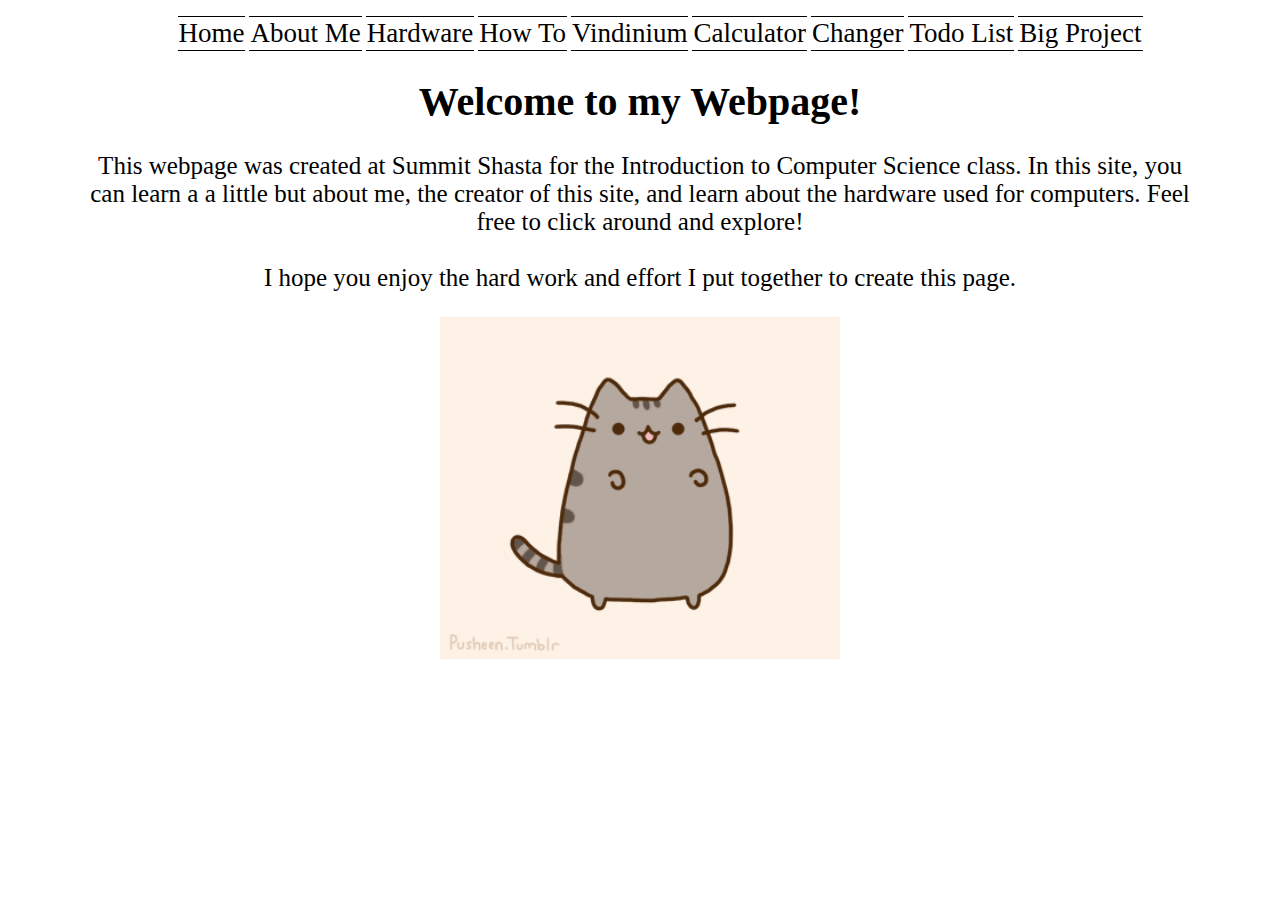
<file: index.html>
<!DOCTYPE html>
<html>
    <head>
        <link rel="stylesheet" href="navbar.css" type="text/css"/>
        <link rel="stylesheet" href="home.css" type="text/css" />
        <link href="https://fonts.google.com/specimen/Patrick+Hand" rel="stylesheet" type='text/css'>
        <title> Welcome! </title>
    </head>
    <body>
         <ul id="navbar">
             <li><a href="index.html">Home</a></li>
            <li><a href="aboutme.html">About Me</a></li>
            <li><a href="hardware.html">Hardware</a></li>
            <li><a href="howto.html">How To</a></li>
            <li><a href="vindinium.html">Vindinium</a></li>
            <li><a href="calc.html">Calculator</a></li>
            <li><a href="changer.html">Changer</a></li>
            <li><a href="todo.html">Todo List</a></li>
            <li><a href="https://klee4017.github.io/Finder/">Big Project</a></li>
        </ul>
    
    <h1>Welcome to my Webpage!</h1>
    
    <p> This webpage was created at Summit Shasta for the Introduction to Computer Science class. In this site, you can learn a a little but about me, the creator of this site, and learn about the hardware used for computers. Feel free to click around and explore!
        <br><br>
        I hope you enjoy the hard work and effort I put together to create this page. </p>

        <img id="pusheen" src="pictures/pusheen.gif" width=400>

    </body>
</html>
</file>
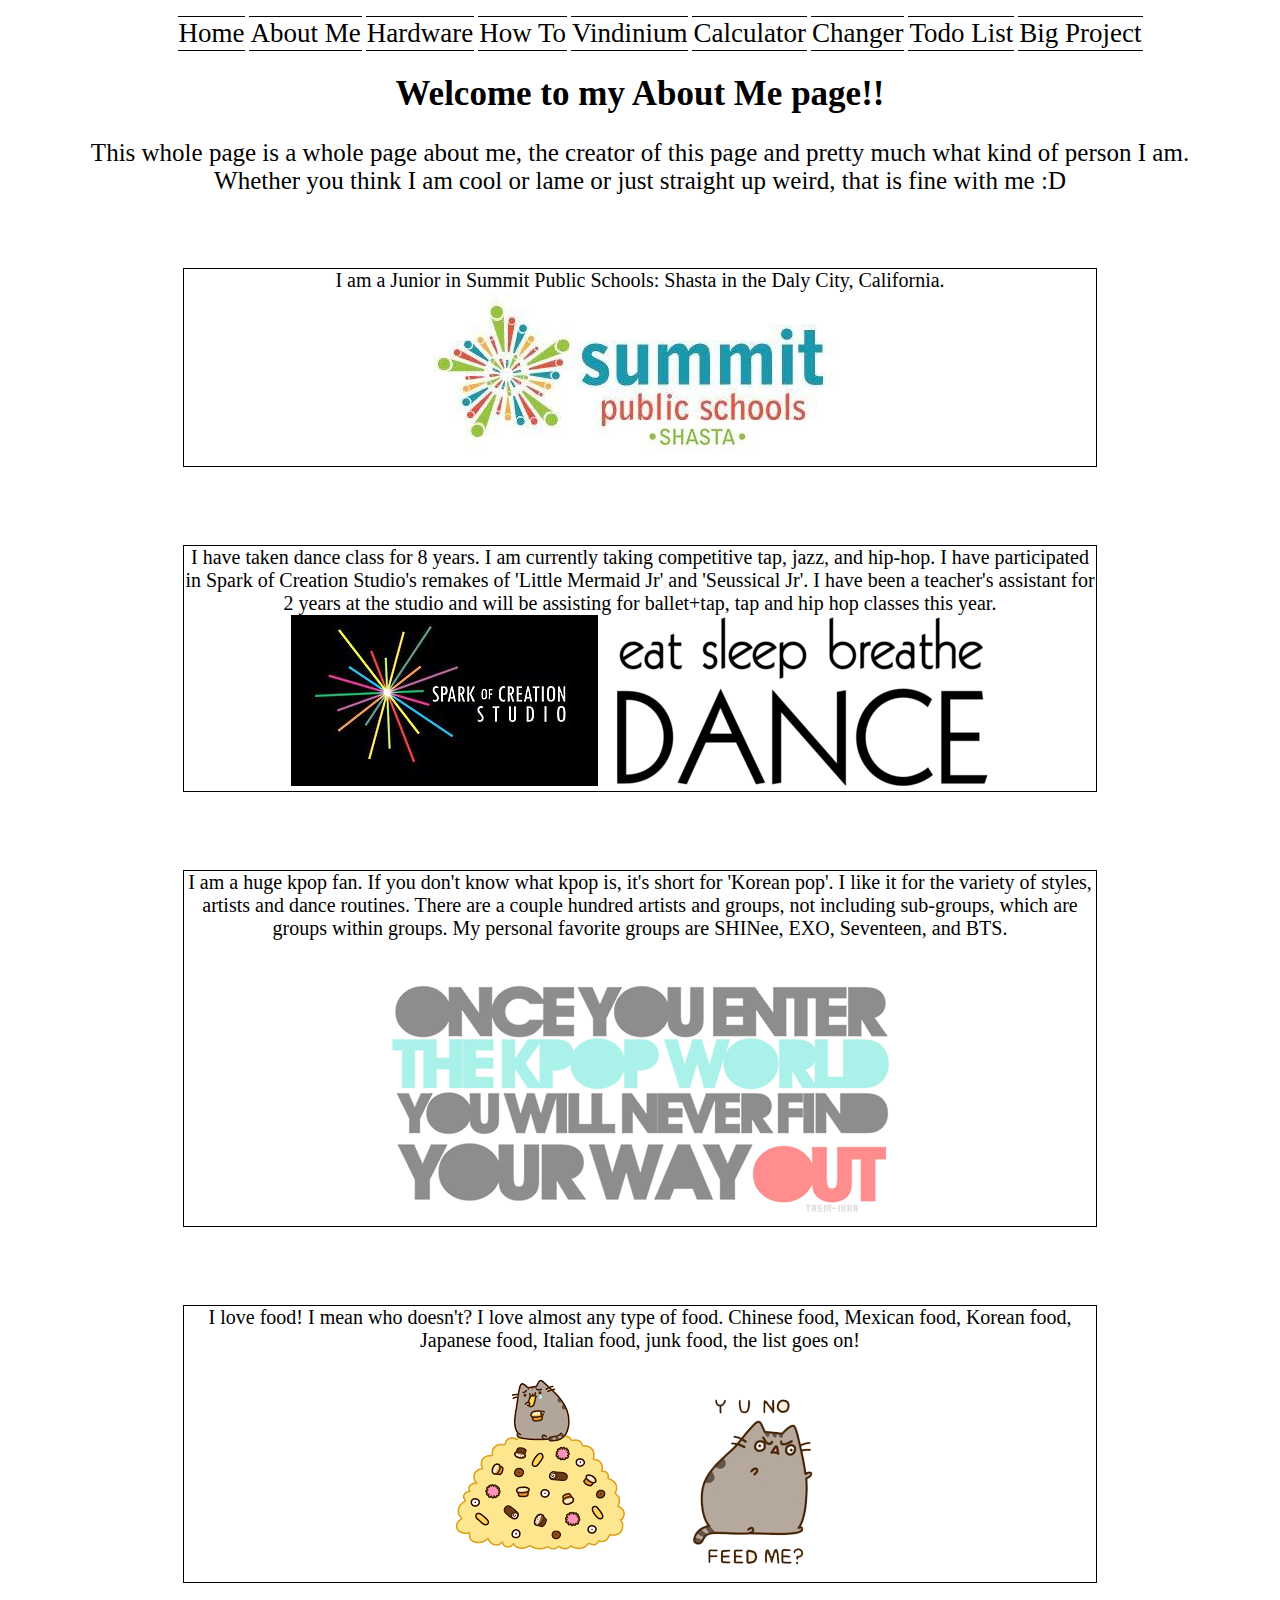
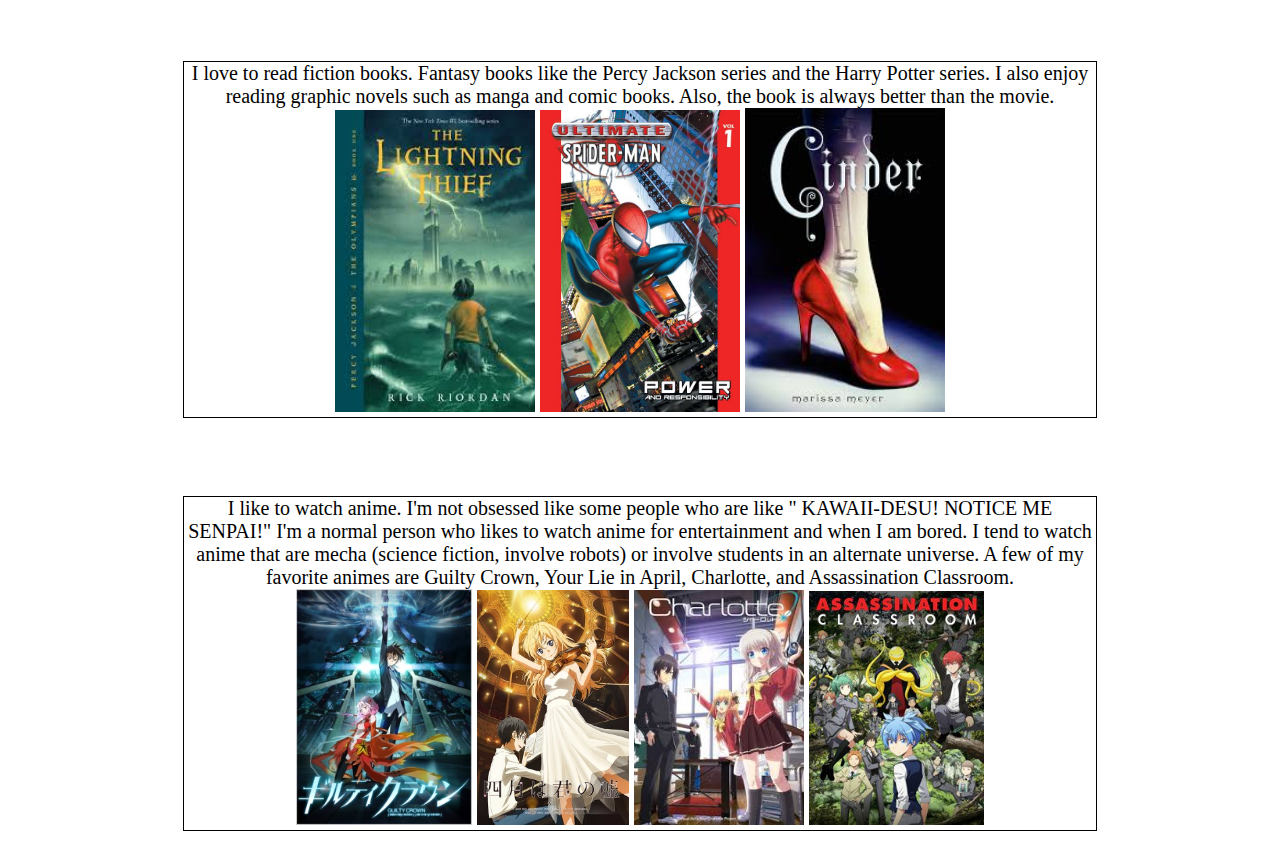
<file: aboutme.html>
<!DOCTYPE html>
<html>
    <head>
        <link href="https://fonts.google.com/specimen/Patrick+Hand" rel="stylesheet" type='text/css'>
        <link rel="stylesheet" href="aboutme.css" type="text/css">

        <title>About Me </title>
    </head>
    <body>
        <ul id="navbar">
             <li><a href="index.html">Home</a></li>
            <li><a href="aboutme.html">About Me</a></li>
            <li><a href="hardware.html">Hardware</a></li>
            <li><a href="howto.html">How To</a></li>
            <li><a href="vindinium.html">Vindinium</a></li>
            <li><a href="calc.html">Calculator</a></li>
            <li><a href="changer.html">Changer</a></li>
            <li><a href="todo.html">Todo List</a></li>
            <li><a href="https://klee4017.github.io/Finder/">Big Project</a></li>
        </ul>
        
    <h1>Welcome to my About Me page!!</h1>
    
    <p id="note">This whole page is a whole page about me, the creator of this page and pretty much what kind of person I am. Whether you think I am cool or lame or just straight up weird, that is fine with me :D </p>
    <br>
    
     <p>
        <div class="info">
            I am a Junior in Summit Public Schools: Shasta in the Daly City, California.
            <img id="shastalogo" src="pictures/shastalogo.jpg">
        </div>
        <br>
        <div class="info">
            I have taken dance class for 8 years. I am currently taking competitive tap, jazz, and hip-hop. I have participated in Spark of Creation Studio's remakes of 'Little Mermaid Jr' and 'Seussical Jr'. I have been a teacher's assistant for 2 years at the studio and will be assisting for ballet+tap, tap and hip hop classes this year.
            <br>
            <img id="soclogo" src="pictures/soclogo.00_jpg_srz">
            <img id="dance" src="pictures/dance.png">
        </div>
        <br>
        <div class="info">
            I am a huge kpop fan. If you don't know what kpop is, it's short for 'Korean pop'. I like it for the variety of styles, artists and dance routines. There are a couple hundred artists and groups, not including sub-groups, which are groups within groups. My personal favorite groups are SHINee, EXO, Seventeen, and BTS. 
            <br>
            <img id="kpopevil" src="pictures/kpopevil.png">
        </div>
        <br>
        <div class="info">
            I love food! I mean who doesn't? I love almost any type of food. Chinese food, Mexican food, Korean food, Japanese food, Italian food, junk food, the list goes on!
           <br>
           <img id="pusheen1" src="pictures/pusheenfood1.png">
           <img id="pusheen1" src="pictures/pusheenfood2.png">
        </div>
        <br>
        <div class="info">
            I love to read fiction books. Fantasy books like the Percy Jackson series and the Harry Potter series. I also enjoy reading graphic novels such as manga and comic books. Also, the book is always better than the movie.
           <br>
           <img id="PJO" src="pictures/pjoLT.jpg" width=200px >
           <img id="spiderman" src="pictures/spiderman.jpg" width=200px> 
           <img id="cinder" src="pictures/cinder.jpg" width="200px">
        </div>
        <br>
        <div class="info">
            I like to watch anime. I'm not obsessed like some people who are like " KAWAII-DESU! NOTICE ME SENPAI!" I'm a normal person who likes to watch anime for entertainment and when I am bored. I tend to watch anime that are mecha (science fiction, involve robots) or involve students in an alternate universe. A few of my favorite animes are Guilty Crown, Your Lie in April, Charlotte, and Assassination Classroom.
            <br>
            <img id="guiltycrown" src="pictures/guiltycrown.jpg" width=176px>
            <img id="shigatsu" src="pictures/shigatsu.jpg" height=235px>
            <img id="charlotte" src="pictures/charlotte.jpg" width=170px>
            <img id="ACcover" src="pictures/AC.jpg" width=175px>
        </div>
    </p>
    
    
    
    </body>
</html>
</file>
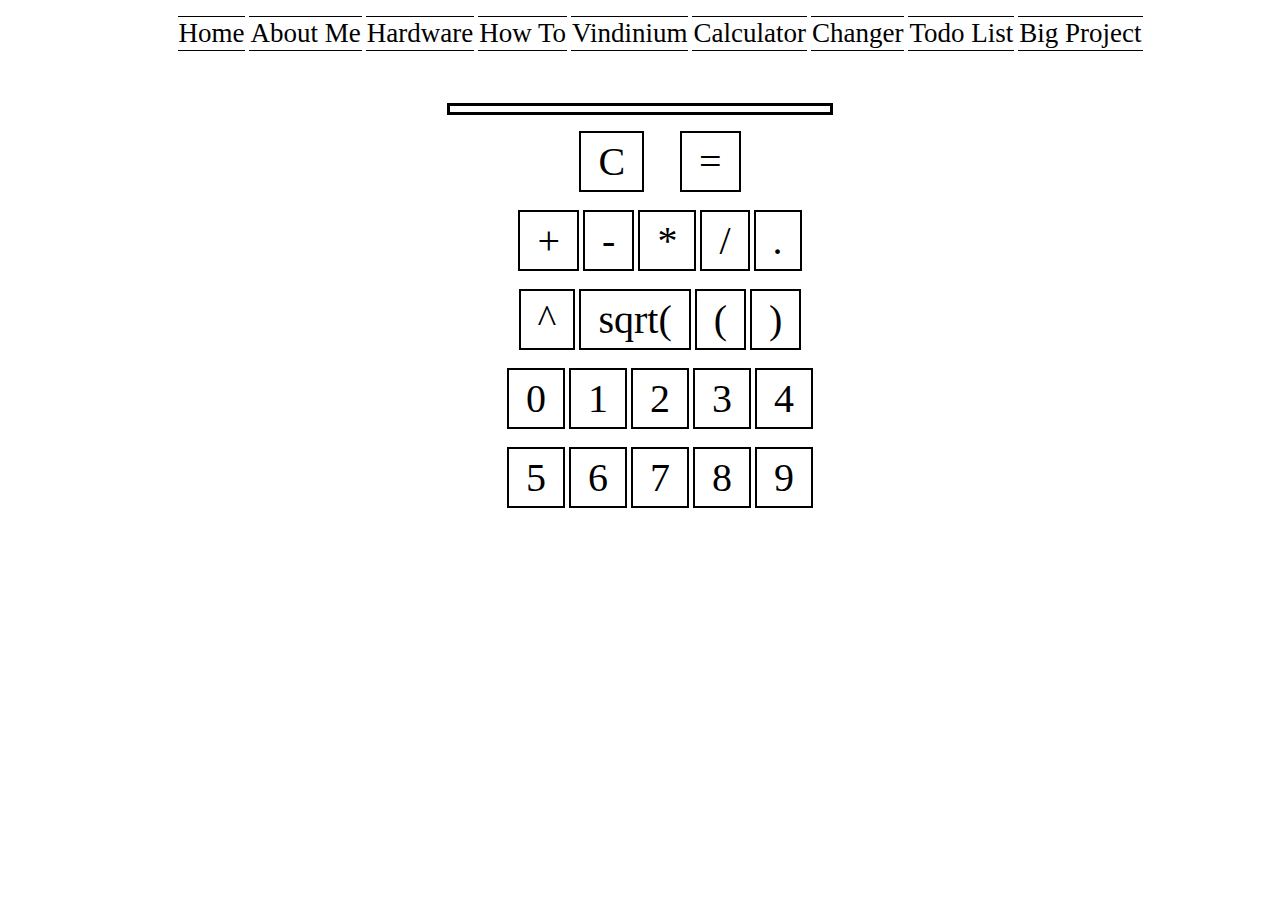
<file: calc.html>
<!DOCTYPE html>
<html>
    <head>
        <title>Calculator </title>
        <link href="https://fonts.google.com/specimen/Patrick+Hand" rel="stylesheet" type='text/css'>
        <link rel="stylesheet" href="calc.css" type="text/css" />
        <link rel="stylesheet" href="navbar.css" type="text/css"/>
    </head>
    <body>
       <ul id="navbar">
            <li><a href="index.html">Home</a></li>
            <li><a href="aboutme.html">About Me</a></li>
            <li><a href="hardware.html">Hardware</a></li>
            <li><a href="howto.html">How To</a></li>
            <li><a href="vindinium.html">Vindinium</a></li>
            <li><a href="calc.html">Calculator</a></li>
            <li><a href="changer.html">Changer</a></li>
            <li><a href="todo.html">Todo List</a></li>
            <li><a href="https://klee4017.github.io/Finder/">Big Project</a></li>
        </ul>
<center>

       <br>
       <br>
        
       <div id="display">  </div> 
       

        <ul id="buttons">
            
            <li id="clear">C</li>
            &nbsp; &nbsp; &nbsp; &nbsp;
            <li id="equals">=</li>
            
            <br>
            <br>
          
            <li class="button operator" id="add">+</li>
            <li class="button operator" id="subtract"> - </li> 
            <li class="button operator" id="multiply">*</li>
            <li class="button operator" id="divide">/</li>
            <li class="button" id="decimal" value=".">.</li>

            
            <br>
            <br>
            
            <li class="button operator" id="exponent">^</li>
            <li class="button operator" id="squareRoot">sqrt(</li>
             <li class="button" id="openParenthesis">(</li>
            <li class="button" id="closeParenthesis">)</li>
            
            <br>
            <br>
            <li class="button number" id="zero">0</li>
            <li class="button number" id="one">1</li>
            <li class="button number" id="two">2</li>
            <li class="button number" id="three">3</li>
            <li class="button number" id="four">4</li> 

            <br>
            <br>
            <li class="button number" id="five">5</li>
            <li class="button number" id="six">6</li>
            <li class="number button" id="seven">7</li>
            <li class="number button" id="eight">8</li>
            <li class="number button" id="nine">9</li>
          

            
           

        </ul>
           
           
           
           
           
       </div>



</center>
<script src="calc.js"></script>
    </body>
</html>
</file>
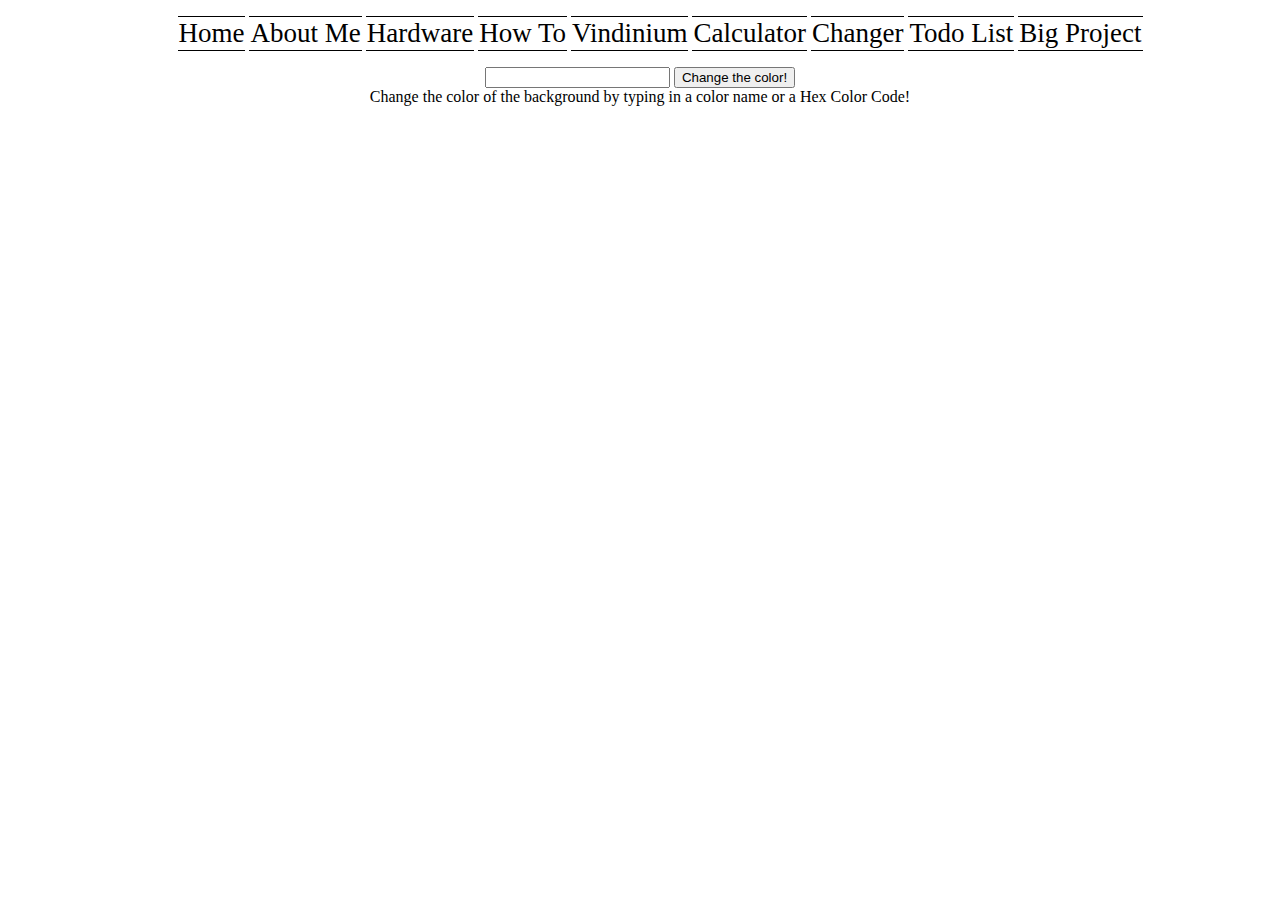
<file: changer.html>
<!DOCTYPE html>
<html>
    <head>
        <link rel="stylesheet" href="navbar.css" type="text/css"/>
        <link rel="stylesheet" href="changer.css" type="text/css" />

        <title>The Changer </title>
        
    </head>
    <body>
         <ul id="navbar">
             <li><a href="index.html">Home</a></li>
            <li><a href="aboutme.html">About Me</a></li>
            <li><a href="hardware.html">Hardware</a></li>
            <li><a href="howto.html">How To</a></li>
            <li><a href="vindinium.html">Vindinium</a></li>
            <li><a href="calc.html">Calculator</a></li>
            <li><a href="changer.html">Changer</a></li>
            <li><a href="todo.html">Todo List</a></li>
            <li><a href="https://klee4017.github.io/Finder/">Big Project</a></li>
        </ul>
<center>

        <input id="bgColor">
        <button id="changeButton">Change the color!</button>
        <br>
        Change the color of the background by typing in a color name or a Hex Color Code!











</center>
        <script src="changer.js"></script>
    </body>
</html>
</file>
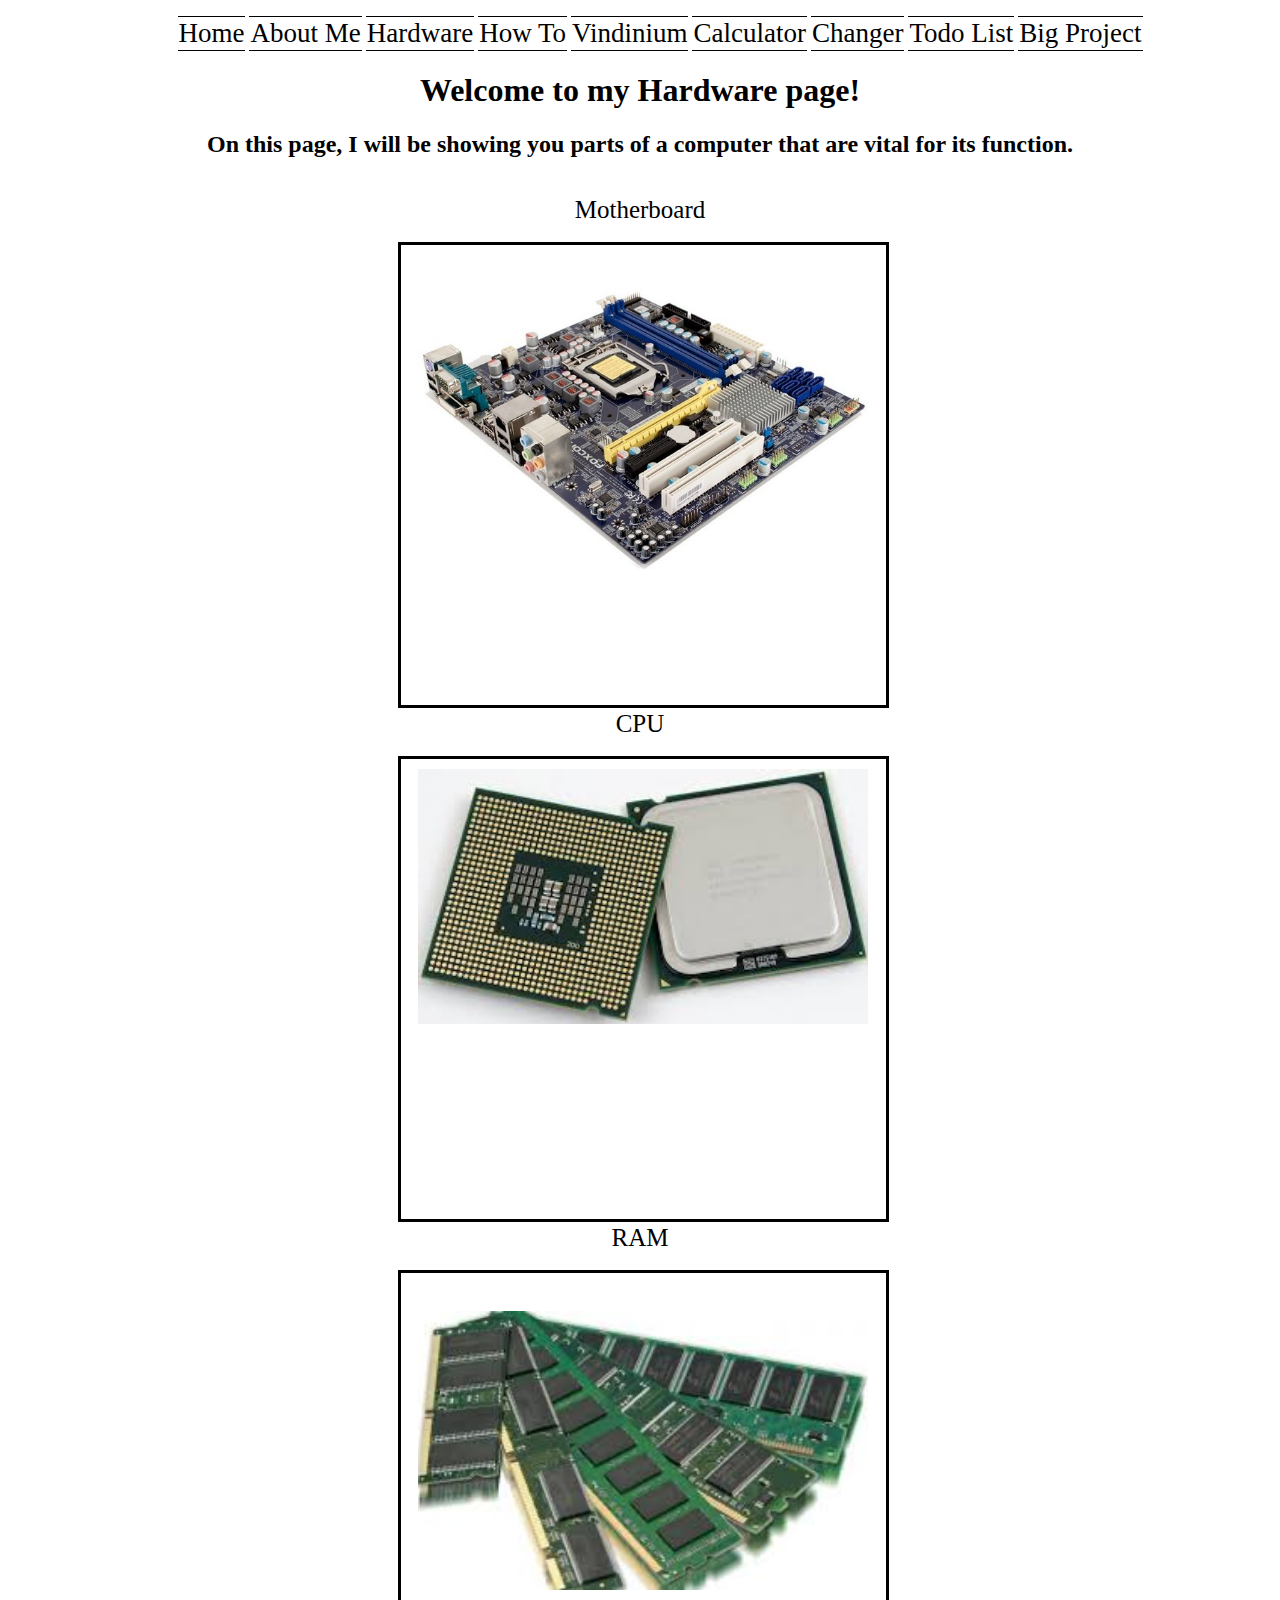
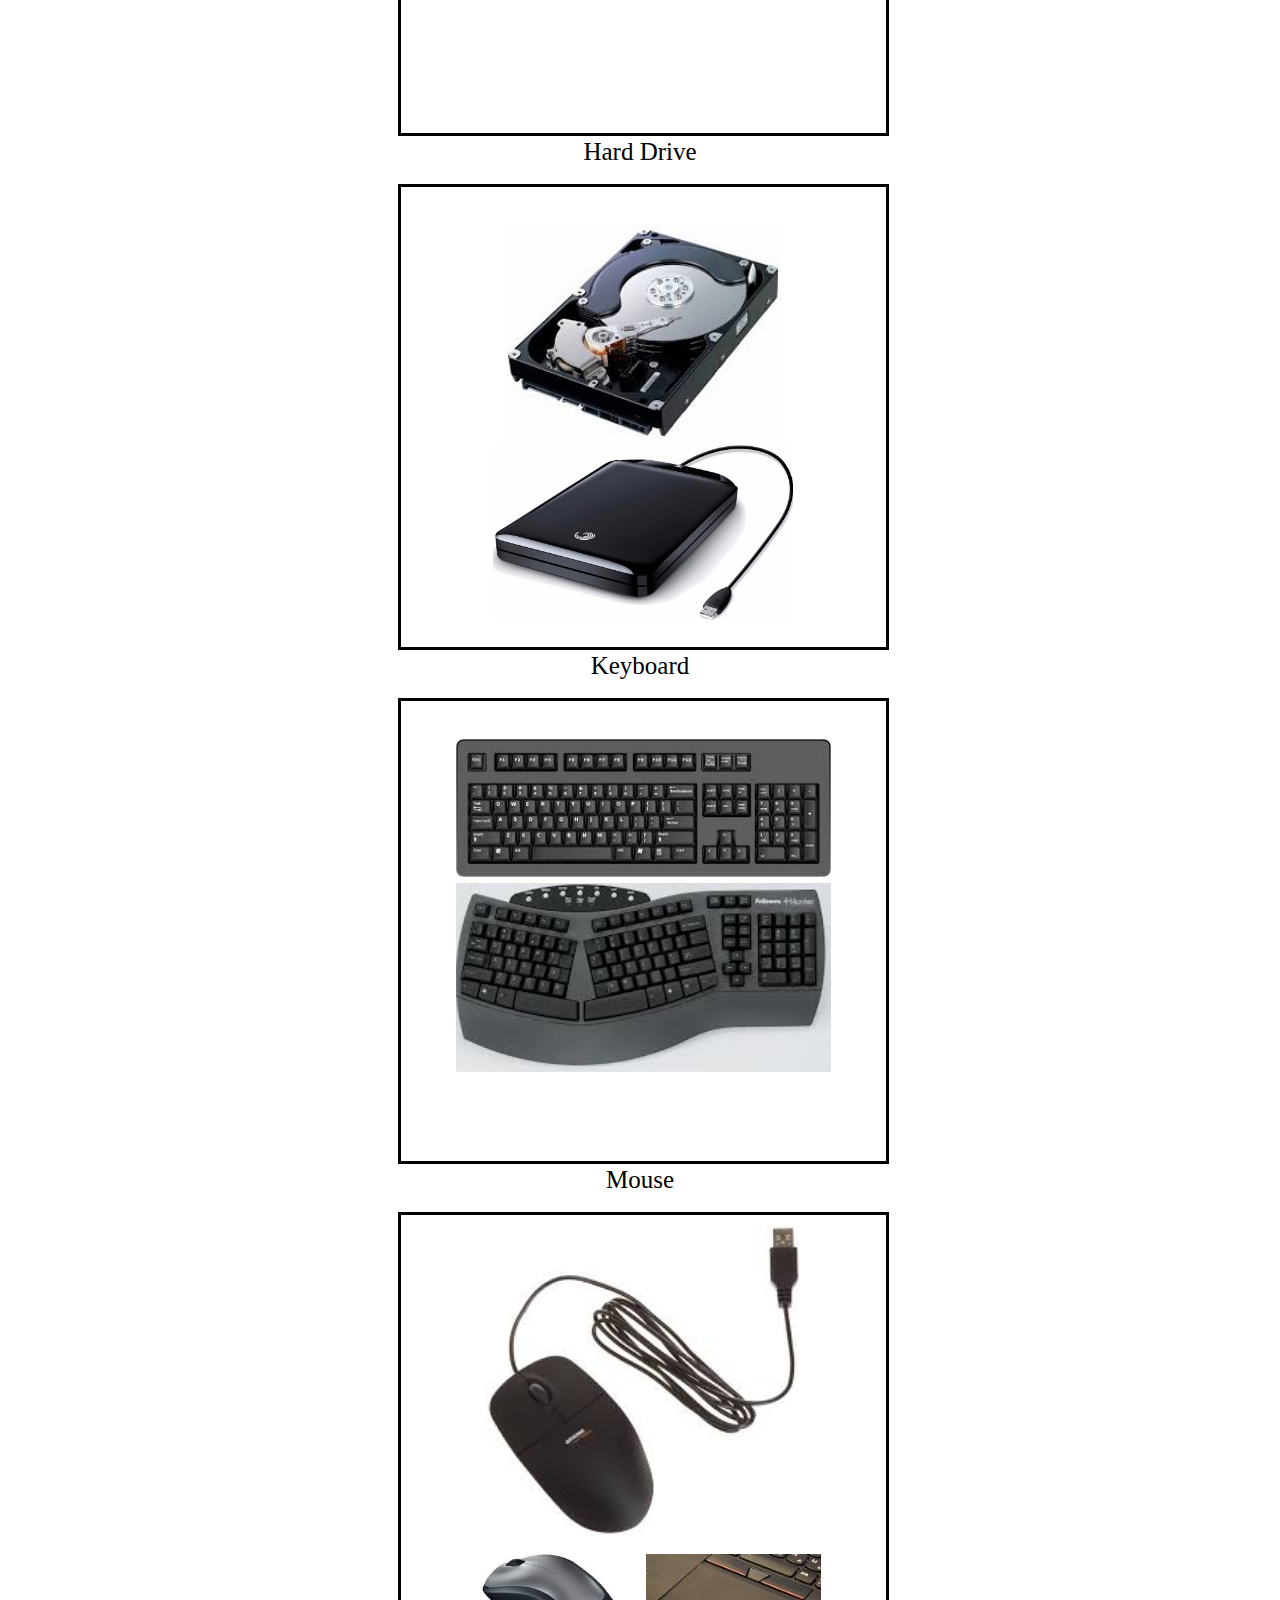
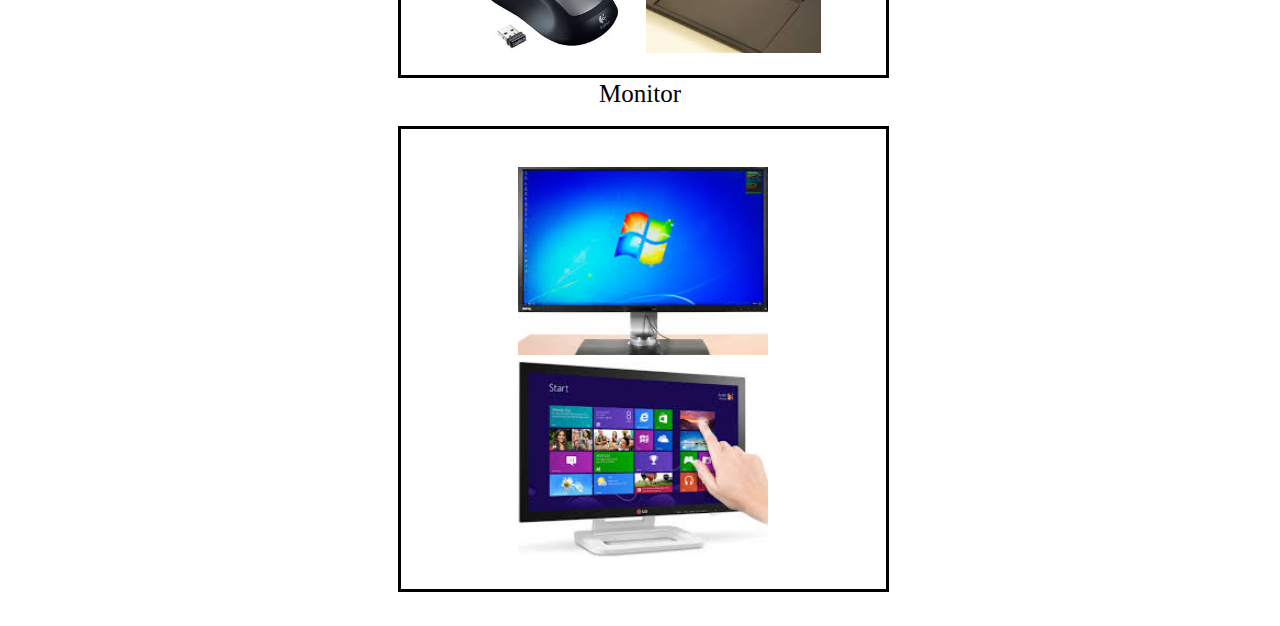
<file: hardware.html>
<!DOCTYPE html>
<html>
    <head>
        <link rel="stylesheet" href="navbar.css" type="text/css"/>
        <link href="https://fonts.google.com/specimen/Patrick+Hand" rel="stylesheet" type='text/css'>
        <link rel="stylesheet" href="hardware.css" type="text/css" />
        
        <title>Hardware</title>
    </head>
    <body>
         <ul id="navbar">
             <li><a href="index.html">Home</a></li>
            <li><a href="aboutme.html">About Me</a></li>
            <li><a href="hardware.html">Hardware</a></li>
            <li><a href="howto.html">How To</a></li>
            <li><a href="vindinium.html">Vindinium</a></li>
            <li><a href="calc.html">Calculator</a></li>
            <li><a href="changer.html">Changer</a></li>
            <li><a href="todo.html">Todo List</a></li>
            <li><a href="https://klee4017.github.io/Finder/">Big Project</a></li>
        </ul>
        <h1>Welcome to my Hardware page!</h1>
        <h2>On this page, I will be showing you parts of a computer that are vital for its function. </h2>
            
        <br>
<center>            
        <div> Motherboard</div>
        <br>
        <div class="flip-container" ontouchstart="this.classList.toggle('hover');">
	        <div class="flipper">
                <div class="front">
                    <br>
                    <img src="hardware/motherboardpic.jpg" width=450px>
                </div>
                <div class="back">
                    <br>
                    The motherboard contains the physical arrangements of a computer&#39;s basic circuitry and components. It also directs power to all the other computer components as well as allowing all the components to communicate with each other.
                </div>
            </div>
        </div>

            
        <br>   
            
        <div> CPU</div>  
        <br>
          <div class="flip-container" ontouchstart="this.classList.toggle('hover');">
	        <div class="flipper">
                <div class="front">
                    <img src="hardware/cpupic.jpg" width=450px>
                </div>
                <div class="back">
                    <br>
                    The CPU, or central processing unit, processes and carries basic instructions of computer programs. The CPU acts as the brain of the computer. Every bit of information that goes through the computer has to first go through the CPU.
                </div>
            </div>
        </div>
        
        <br>
        
        
        <div> RAM</div>
        <br>
       <div class="flip-container" ontouchstart="this.classList.toggle('hover');">
	        <div class="flipper">
                <div class="front">
                    <br>
                    <img src="hardware/rampic2.jpg" width=450px>
                </div>
                <div class="back">
                    <br>
                    The RAM requires a power source in order to run. Standing for Random Access Memory, RAM stores and allows a user to retrieve memory. The memory that is stored are things such as browsing history or downloads from the internet. Because these memories are stored on the computer itself, it is easier to access compared to other storage devices such as CDs and hard drives.
                </div>
             </div>
        </div>
        <br>
        
        
        <div>Hard Drive</div>
        <br>
       <div class="flip-container" ontouchstart="this.classList.toggle('hover');">
	        <div class="flipper">
                <div class="front">
                    <br>
                    <img src="hardware/harddrive.jpg" width=275px>
                    <img src="hardware/ex-harddrive.jpg" width=300px>
                </div>
                <div class="back">
                    <br>
                    A hard drive is used as a permanent place to store information that can be accessed again in the future. If a hard drive were to crash, that information would be lost and would then be unretrievable. This is why it is suggested to store and backup data onto an external hard drive just in case.
                </div>
            </div>
        </div>

        <br>


        <div> Keyboard</div>
        <br>
       <div class="flip-container" ontouchstart="this.classList.toggle('hover');">
	        <div class="flipper">
                <div class="front">
                    <br>
                    <img src="hardware/keyboard.jpg" width=375px>
                    <br>
                    <img src="hardware/splitkeyboard.jpg" width=375px>
                    </div>
                <div class="back">
                    <br>
                    On most computers, a keyboard is the primary text input device. That means that it is the main device that sends text information to the computer. Depending on a typing style or needs, some choose an ergonomic keyboard, which allows a user type with their hands in a more natural position. 
                </div>
            </div>
        </div>
        
        
        <br>
        
        
        <div> Mouse</div>
        <br>
        <div class="flip-container" ontouchstart="this.classList.toggle('hover');">
	        <div class="flipper">
                <div class="front">
                    <img src="hardware/mouse.jpg" width=315px>
                    <br>
                    <img src="hardware/wirelessmouse.jpg" width=175px>
                    <img src="hardware/touchmouse.jpg" width=175px>
                    </div>
                <div class="back">
                    <br>
                    A mouse is used as a primary input device. It is mostly used to direct a cursor on screen to where the user wants it to go as well as allowing a user to to perform many functions such as selecting a certain areas on-screen. People can choose to use a wired mouse that connects it directly to the computer or a wireless mouse that connects through a USB drive and Bluetooth. Mouses on laptops are usually touchpads with two buttons to replicate a handheld mouse but users can choose to use a handheld mouse.
                </div>
            </div>
        </div>
        
        
        <br>
        
        
        <div> Monitor</div>
        <br>
        <div class="flip-container" ontouchstart="this.classList.toggle('hover');">
	        <div class="flipper">
                <div class="front">
                    <br>
                    <img src="hardware/monitor.jpg" width=250px>
                    <br>
                    <img src="hardware/touchmonitor.jpg" width=250px>
                    </div>
                <div class="back">
                    <br>
                    The monitor is used to show what computer is doing, whether it be surfing the web or typing an essay. The monitor is how you are able to read this website!  Compared to the past, monitors today are able to show text as well as images. Not only that, but monitors today tend to be thinner and lighter for easier transport for computers such as laptops.
                </div>
            </div>
        </div>
</center>






    </body>
</html>
</file>
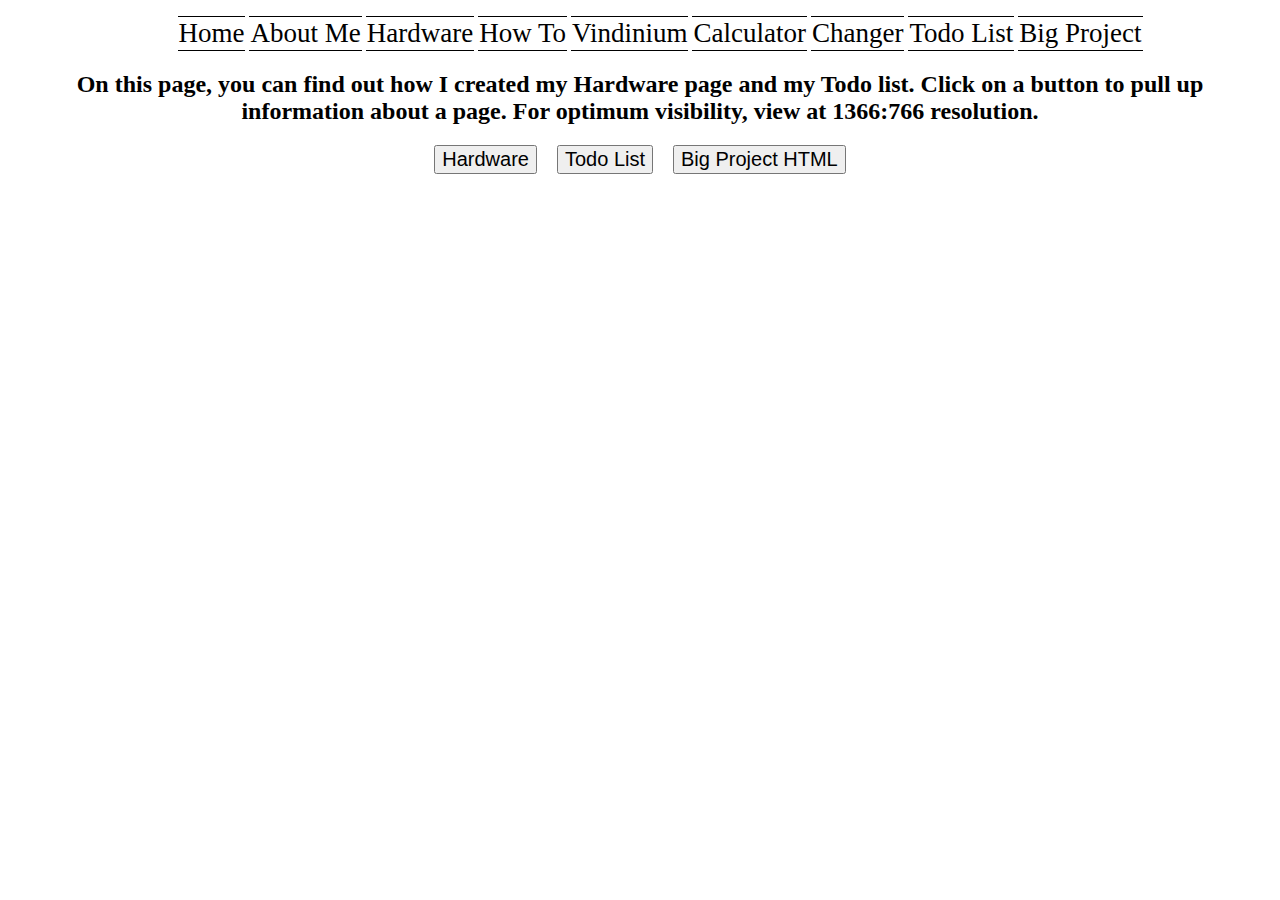
<file: howto.html>
<!DOCTYPE html>
<html>
    <head>
        <link rel="stylesheet" href="navbar.css" type="text/css"/>
        <link href="https://fonts.google.com/specimen/Patrick+Hand" rel="stylesheet" type='text/css'>
        <link rel="stylesheet" href="howto.css" type="text/css" />
        <title>How To</title>
    </head>
    <body>
        <ul id="navbar">
            <li><a href="index.html">Home</a></li>
            <li><a href="aboutme.html">About Me</a></li>
            <li><a href="hardware.html">Hardware</a></li>
            <li><a href="howto.html">How To</a></li>
            <li><a href="vindinium.html">Vindinium</a></li>
            <li><a href="calc.html">Calculator</a></li>
            <li><a href="changer.html">Changer</a></li>
            <li><a href="todo.html">Todo List</a></li>
            <li><a href="https://klee4017.github.io/Finder/">Big Project</a></li>
        </ul>

<center>
        <h2 id="header">On this page, you can find out how I created my Hardware page and my Todo list. Click on a button to pull up information about a page. For optimum visibility, view at 1366:766 resolution.</h2>
        <input type="button" value="Hardware" id="hardwareButton">
        &nbsp;&nbsp;&nbsp;
        <input type="button" value="Todo List" id="todoButton">
        &nbsp;&nbsp;&nbsp;
        <input type="button" value="Big Project HTML" id="finderHTML">
</center>

        <div id="displayText">
            
        </div>
        <div id="displayInfo">
<div id="finder" style="display:block;">


</div>    
        </div>
<center>        
        <div id="example">
            
        </div>
</center>




<script src="howto.js"></script>
    </body>
</html>
</file>
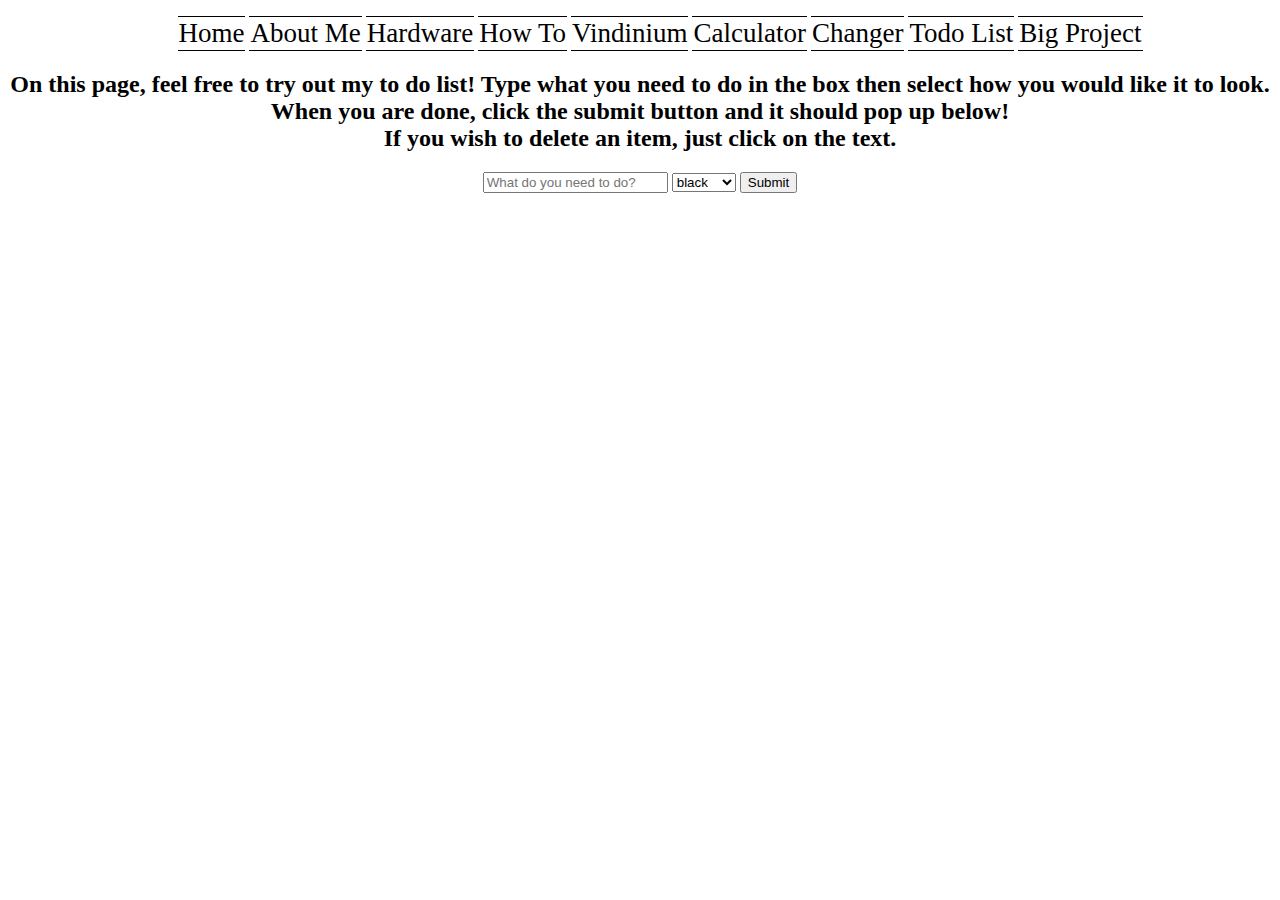
<file: todo.html>
<!DOCTYPE html>
<html>

<head>
    <link rel="stylesheet" href="navbar.css" type="text/css" />
    <title>To Do List </title>
</head>

<body>

    <ul id="navbar">
        <li><a href="index.html">Home</a></li>
        <li><a href="aboutme.html">About Me</a></li>
        <li><a href="hardware.html">Hardware</a></li>
        <li><a href="howto.html">How To</a></li>
        <li><a href="vindinium.html">Vindinium</a></li>
        <li><a href="calc.html">Calculator</a></li>
        <li><a href="changer.html">Changer</a></li>
        <li><a href="todo.html">Todo List</a></li>
        <li><a href="https://klee4017.github.io/Finder/">Big Project</a></li>
    </ul>



<center>
    <h2>On this page, feel free to try out my to do list! Type what you need to do in the box then select how you would like it to look. When you are done, click the submit button and it should pop up below! 
    <br>
        If you wish to delete an item, just click on the text. 
    </h2>
    
    
    
    <input id="input" type="text" placeholder="What do you need to do?">
    <select id="dropdown">
        <option>black</option>
        <option>red</option>
        <option>yellow</option></option>
        <option>green</option>
        <option>blue</option>
        <option>purple</option>
        <option>orange</option>
        <option>grey</option>`
        
    </select>
    <button id="submitButton">Submit</button>
    
    <br>
    
    <div id="display"></div>


</center>


<script src="todo.js"></script>
</body>

</html>
</file>
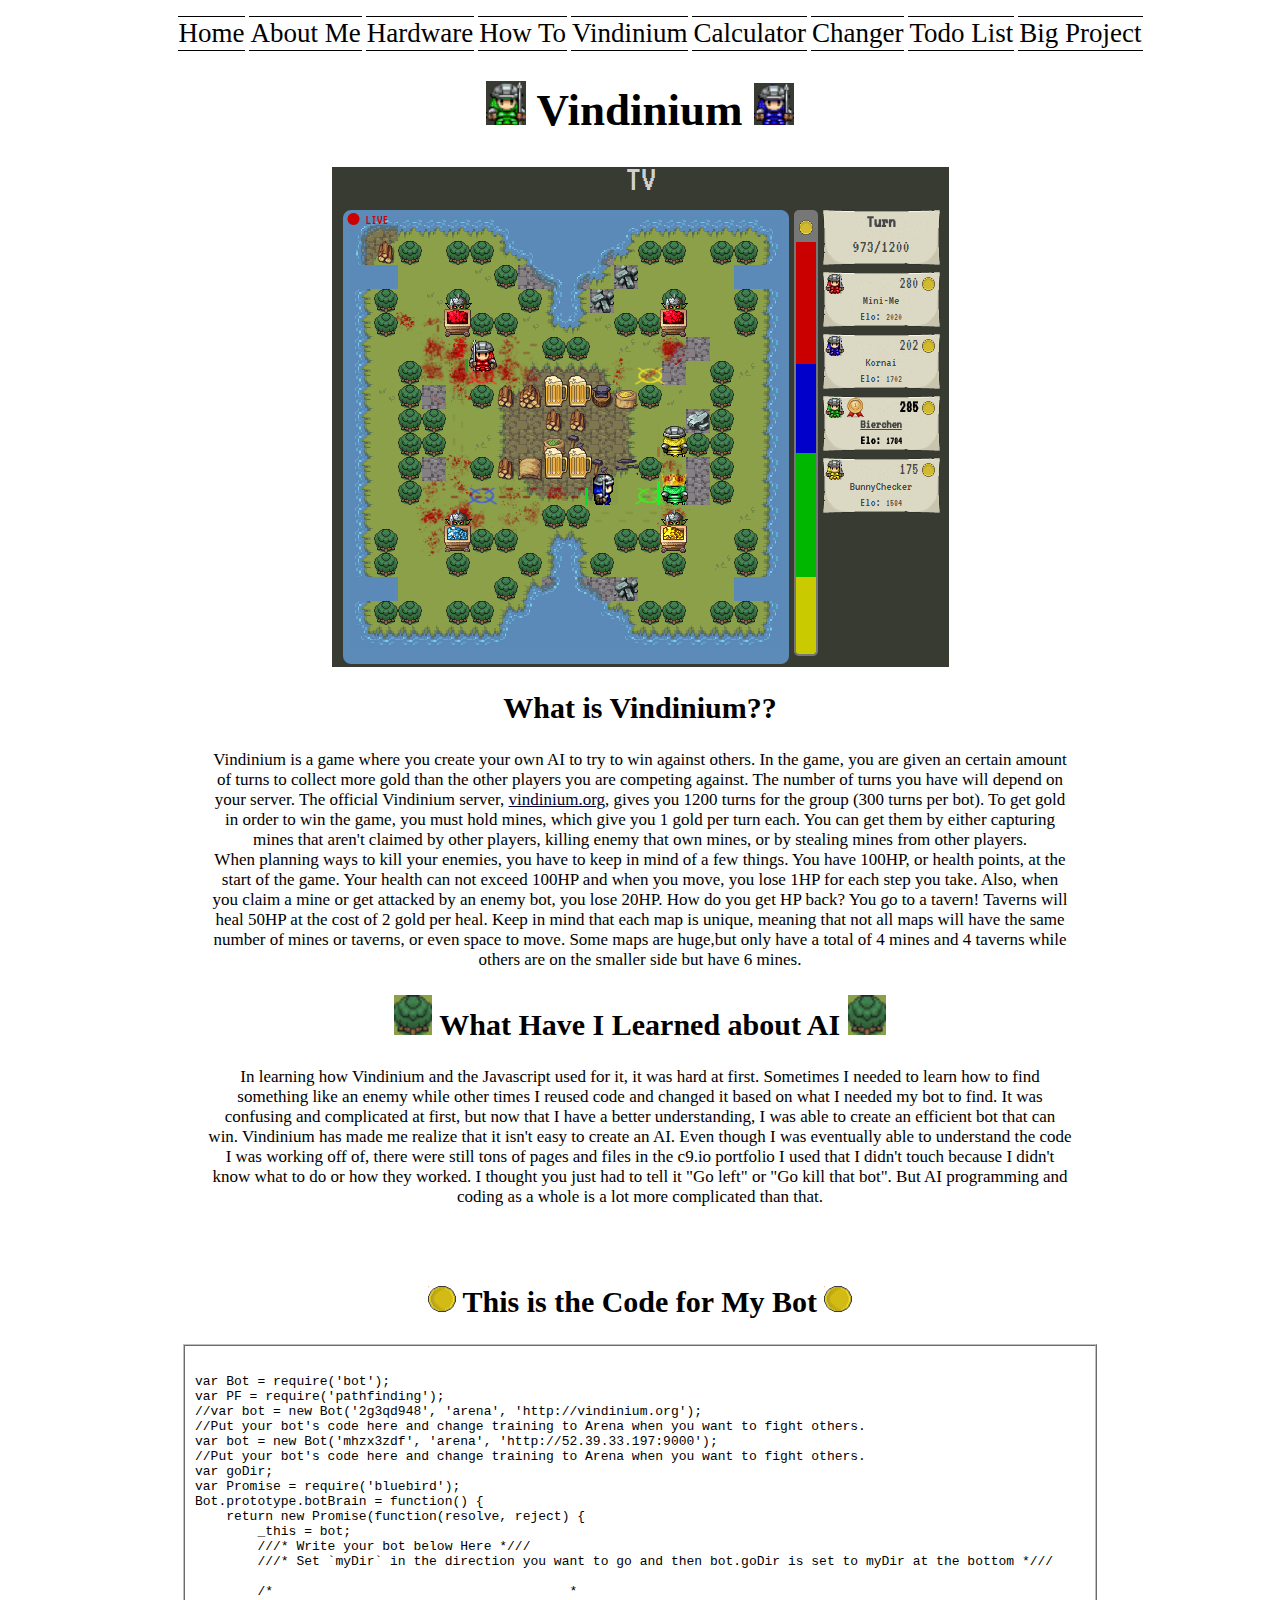
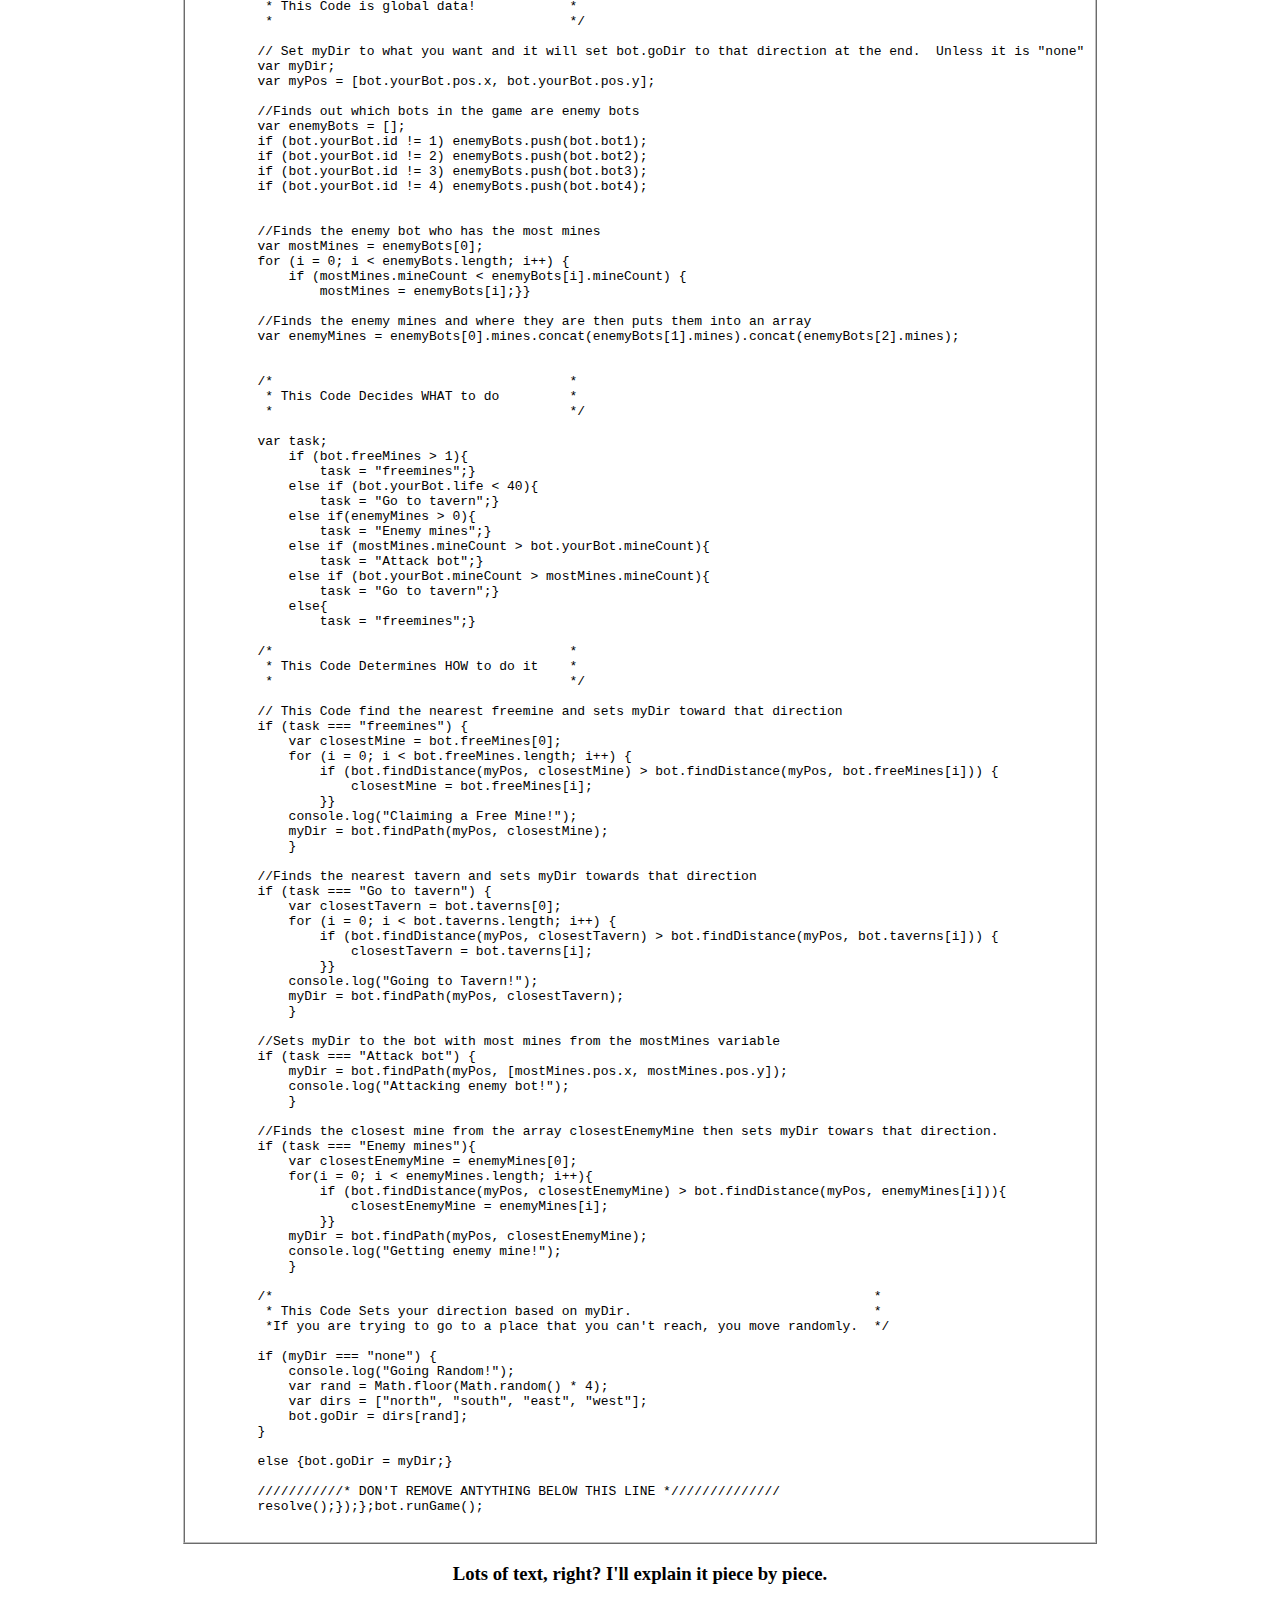
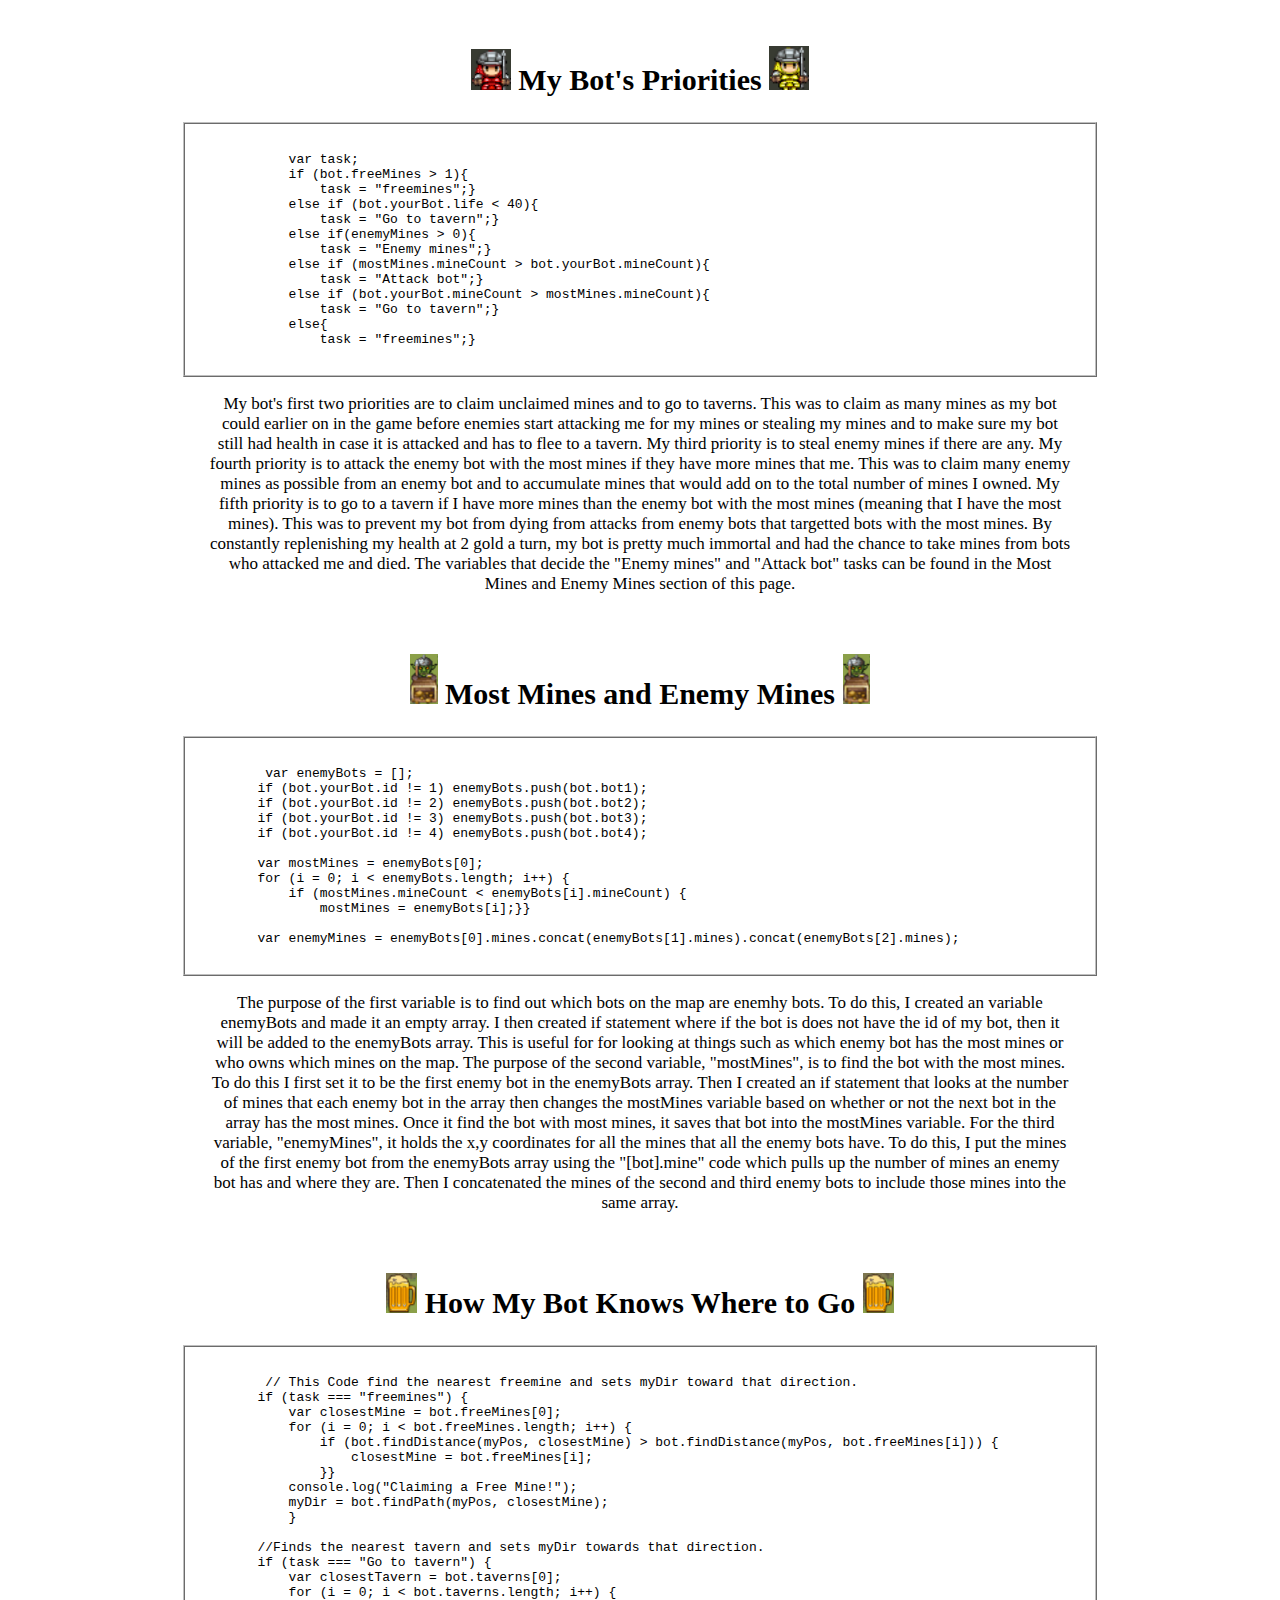
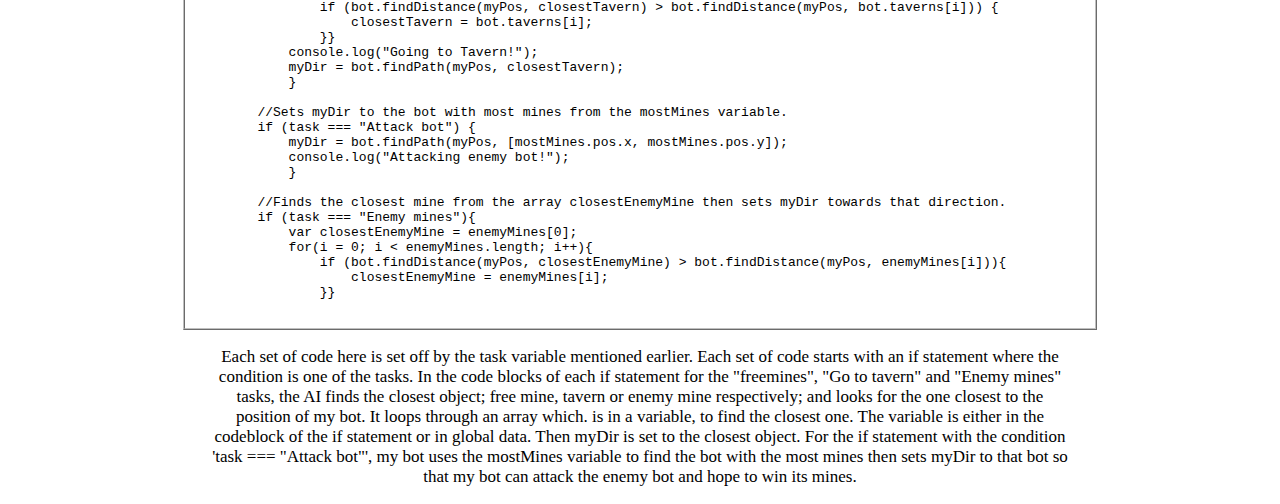
<file: vindinium.html>
<!DOCTYPE html>
<html>
    <head>
        <link rel="stylesheet" href="navbar.css" type="text/css"/>
        <link rel="stylesheet" href="vindinium.css" type="text/css"/>
        <title>Vindinium </title>
    </head>
    <body>
        <ul id="navbar">
             <li><a href="index.html">Home</a></li>
            <li><a href="aboutme.html">About Me</a></li>
            <li><a href="hardware.html">Hardware</a></li>
            <li><a href="howto.html">How To</a></li>
            <li><a href="vindinium.html">Vindinium</a></li>
            <li><a href="calc.html">Calculator</a></li>
            <li><a href="changer.html">Changer</a></li>
            <li><a href="todo.html">Todo List</a></li>
            <li><a href="https://klee4017.github.io/Finder/">Big Project</a></li>
        </ul>

        <h1><img class="botPic" src="pictures/greenbot.png">    Vindinium     <img class="botPic" src="pictures/bluebot.png"></h1> 
        <img id="map" src="pictures/vindvisual.png">
        
        <h2>    What is Vindinium??     </h2>
        
        <p>Vindinium is a game where you create your own AI to try to win against others. In the game, you are given an certain amount of turns to collect more gold than the other players you are competing against. The number of turns you have will depend on your server. The official Vindinium server, <a id="vindLink" href="http://vindinium.org"> vindinium.org</a>, gives you 1200 turns for the group (300 turns per bot). To get gold in order to win the game, you must hold mines, which give you 1 gold per turn each. You can get them by either capturing mines that aren't claimed by other players, killing enemy that own mines, or by stealing mines from other players.
        <br> When planning ways to kill your enemies, you have to keep in mind of a few things. You have 100HP, or health points,  at the start of the game. Your health can not exceed 100HP and when you move, you lose 1HP for each step you take. Also, when you claim a mine or get attacked by an enemy bot, you lose 20HP. How do you get HP back? You go to a tavern! Taverns will heal 50HP at the cost of 2 gold per heal. Keep in mind that each map is unique, meaning that not all maps will have the same number of mines or taverns, or even space to move. Some maps are huge,but only have a total of 4 mines and 4 taverns while others are on the smaller side but have 6 mines.
        </p>
        
        
        <h2><img class="rockPic" src="pictures/tree.png">    What Have I Learned about AI     <img class="rockPic" src="pictures/tree.png"></h2>
        <p>In learning how Vindinium and the Javascript used for it, it was hard at first. 
        Sometimes I needed to learn how to find something like an enemy while other times I reused code and changed it based on what I needed my bot to find.
        It was confusing and complicated at first, but now that I have a better understanding, I was able to create an efficient bot that can win.
        Vindinium has made me realize that it isn't easy to create an AI.
        Even though I was eventually able to understand the code I was working off of, there were still tons of pages and files in the c9.io portfolio I used that I didn't touch because I didn't know what to do or how they worked.
        I thought you just had to tell it "Go left" or "Go kill that bot". 
        But AI programming and coding as a whole is a lot more complicated than that. 
        </p>
        <br><br>


        <h2><img class="goldPic" src="pictures/gold.png">    This is the Code for My Bot     <img class="goldPic" src="pictures/gold.png"></h2>
        
        <div class="code"><pre><code>
var Bot = require('bot');
var PF = require('pathfinding');
//var bot = new Bot('2g3qd948', 'arena', 'http://vindinium.org'); 
//Put your bot's code here and change training to Arena when you want to fight others.
var bot = new Bot('mhzx3zdf', 'arena', 'http://52.39.33.197:9000'); 
//Put your bot's code here and change training to Arena when you want to fight others.
var goDir;
var Promise = require('bluebird');
Bot.prototype.botBrain = function() {
    return new Promise(function(resolve, reject) {
        _this = bot;
        ///* Write your bot below Here *///
        ///* Set `myDir` in the direction you want to go and then bot.goDir is set to myDir at the bottom *///

        /*                                      *
         * This Code is global data!            *
         *                                      */

        // Set myDir to what you want and it will set bot.goDir to that direction at the end.  Unless it is "none"
        var myDir;
        var myPos = [bot.yourBot.pos.x, bot.yourBot.pos.y];

        //Finds out which bots in the game are enemy bots
        var enemyBots = [];
        if (bot.yourBot.id != 1) enemyBots.push(bot.bot1);
        if (bot.yourBot.id != 2) enemyBots.push(bot.bot2);
        if (bot.yourBot.id != 3) enemyBots.push(bot.bot3);
        if (bot.yourBot.id != 4) enemyBots.push(bot.bot4);


        //Finds the enemy bot who has the most mines
        var mostMines = enemyBots[0];
        for (i = 0; i < enemyBots.length; i++) {
            if (mostMines.mineCount < enemyBots[i].mineCount) {
                mostMines = enemyBots[i];}}
        
        //Finds the enemy mines and where they are then puts them into an array
        var enemyMines = enemyBots[0].mines.concat(enemyBots[1].mines).concat(enemyBots[2].mines);


        /*                                      *
         * This Code Decides WHAT to do         *
         *                                      */
        
        var task;
            if (bot.freeMines > 1){
                task = "freemines";}
            else if (bot.yourBot.life < 40){
                task = "Go to tavern";}
            else if(enemyMines > 0){
                task = "Enemy mines";}
            else if (mostMines.mineCount > bot.yourBot.mineCount){
                task = "Attack bot";}
            else if (bot.yourBot.mineCount > mostMines.mineCount){
                task = "Go to tavern";}
            else{
                task = "freemines";}

        /*                                      *
         * This Code Determines HOW to do it    *
         *                                      */

        // This Code find the nearest freemine and sets myDir toward that direction
        if (task === "freemines") {
            var closestMine = bot.freeMines[0];
            for (i = 0; i < bot.freeMines.length; i++) {
                if (bot.findDistance(myPos, closestMine) > bot.findDistance(myPos, bot.freeMines[i])) {
                    closestMine = bot.freeMines[i];
                }}
            console.log("Claiming a Free Mine!");
            myDir = bot.findPath(myPos, closestMine);
            }

        //Finds the nearest tavern and sets myDir towards that direction
        if (task === "Go to tavern") {
            var closestTavern = bot.taverns[0];
            for (i = 0; i < bot.taverns.length; i++) {
                if (bot.findDistance(myPos, closestTavern) > bot.findDistance(myPos, bot.taverns[i])) {
                    closestTavern = bot.taverns[i];
                }}
            console.log("Going to Tavern!");
            myDir = bot.findPath(myPos, closestTavern);
            }

        //Sets myDir to the bot with most mines from the mostMines variable
        if (task === "Attack bot") {
            myDir = bot.findPath(myPos, [mostMines.pos.x, mostMines.pos.y]);
            console.log("Attacking enemy bot!");
            }

        //Finds the closest mine from the array closestEnemyMine then sets myDir towars that direction.
        if (task === "Enemy mines"){
            var closestEnemyMine = enemyMines[0];
            for(i = 0; i < enemyMines.length; i++){
                if (bot.findDistance(myPos, closestEnemyMine) > bot.findDistance(myPos, enemyMines[i])){
                    closestEnemyMine = enemyMines[i];
                }}
            myDir = bot.findPath(myPos, closestEnemyMine);
            console.log("Getting enemy mine!");
            }
        
        /*                                                                             *
         * This Code Sets your direction based on myDir.                               *
         *If you are trying to go to a place that you can't reach, you move randomly.  */
         
        if (myDir === "none") {
            console.log("Going Random!");
            var rand = Math.floor(Math.random() * 4);
            var dirs = ["north", "south", "east", "west"];
            bot.goDir = dirs[rand];
        }
        
        else {bot.goDir = myDir;}

        ///////////* DON'T REMOVE ANTYTHING BELOW THIS LINE *//////////////
        resolve();});};bot.runGame();
            </code></pre></div>
    <h3>Lots of text, right? I'll explain it piece by piece.</h3>
   
    <br>
    
    <h2><img class="botPic" src="pictures/redbot.png">    My Bot's Priorities     <img class="botPic" src="pictures/yellowbot.png"></h2>
    <div class="code"><pre><code>
            var task;
            if (bot.freeMines > 1){
                task = "freemines";}
            else if (bot.yourBot.life < 40){
                task = "Go to tavern";}
            else if(enemyMines > 0){
                task = "Enemy mines";}
            else if (mostMines.mineCount > bot.yourBot.mineCount){
                task = "Attack bot";}
            else if (bot.yourBot.mineCount > mostMines.mineCount){
                task = "Go to tavern";}
            else{
                task = "freemines";}
    </code></pre></div>
    <p>
        My bot's first two priorities are to claim unclaimed mines and to go to taverns. 
        This was to claim as many mines as my bot could earlier on in the game before enemies start attacking me for my mines or stealing my mines
        and to make sure my bot still had health in case it is attacked and has to flee to a tavern.
        My third priority is to steal enemy mines if there are any.
        My fourth priority is to attack the enemy bot with the most mines if they have more mines that me.
        This was to claim many enemy mines as possible from an enemy bot and to accumulate mines that would add on to the total number of mines I owned. 
        My fifth priority is to go to a tavern if I have more mines than the enemy bot with the most mines (meaning that I have the most mines).
        This was to prevent my bot from dying from attacks from enemy bots that targetted bots with the most mines.
        By constantly replenishing my health at 2 gold a turn, my bot is pretty much immortal and had the chance to take mines from bots who attacked me and died. 
        The variables that decide the "Enemy mines" and "Attack bot" tasks can be found in the Most Mines and Enemy Mines section of this page.
    </p>
    
    <br>
    
    <h2><img class="minePic" src="pictures/mine.png">     Most Mines and Enemy Mines     <img class="minePic" src="pictures/mine.png"></h2>
    <div class = "code"><pre><code>
         var enemyBots = [];
        if (bot.yourBot.id != 1) enemyBots.push(bot.bot1);
        if (bot.yourBot.id != 2) enemyBots.push(bot.bot2);
        if (bot.yourBot.id != 3) enemyBots.push(bot.bot3);
        if (bot.yourBot.id != 4) enemyBots.push(bot.bot4);
        
        var mostMines = enemyBots[0];
        for (i = 0; i < enemyBots.length; i++) {
            if (mostMines.mineCount < enemyBots[i].mineCount) {
                mostMines = enemyBots[i];}}
        
        var enemyMines = enemyBots[0].mines.concat(enemyBots[1].mines).concat(enemyBots[2].mines);
    </code></pre></div>
    <p>
        The purpose of the first variable is to find out which bots on the map are enemhy bots. 
        To do this, I created an variable enemyBots and made it an empty array.
        I then created if statement where if the bot is does not have the id of my bot, then it will be added to the enemyBots array.
        This is useful for for looking at things such as which enemy bot has the most mines or who owns which mines on the map. 
        
        The purpose of the second variable, "mostMines", is to find the bot with the most mines. 
        To do this I first set it to be the first enemy bot in the enemyBots array.
        Then I created an if statement that looks at the number of mines that each enemy bot in the array 
        then changes the mostMines variable based on whether or not the next bot in the array has the most mines.
        Once it find the bot with most mines, it saves that bot into the mostMines variable.
        
        For the third variable, "enemyMines", it holds the x,y coordinates for all the mines that all the enemy bots have. 
        To do this, I put the mines of the first enemy bot from the enemyBots array using the "[bot].mine" code which pulls up the number of mines an enemy bot has and where they are.
        Then I concatenated the mines of the second and third enemy bots to include those mines into the same array.
    </p>
    
    <br>
    
    <h2><img class="tavernPic" src="pictures/tavern.png">    How My Bot Knows Where to Go     <img class="tavernPic" src="pictures/tavern.png"> </h2>

    <div class="code"><pre><code>
         // This Code find the nearest freemine and sets myDir toward that direction.
        if (task === "freemines") {
            var closestMine = bot.freeMines[0];
            for (i = 0; i < bot.freeMines.length; i++) {
                if (bot.findDistance(myPos, closestMine) > bot.findDistance(myPos, bot.freeMines[i])) {
                    closestMine = bot.freeMines[i];
                }}
            console.log("Claiming a Free Mine!");
            myDir = bot.findPath(myPos, closestMine);
            }

        //Finds the nearest tavern and sets myDir towards that direction.
        if (task === "Go to tavern") {
            var closestTavern = bot.taverns[0];
            for (i = 0; i < bot.taverns.length; i++) {
                if (bot.findDistance(myPos, closestTavern) > bot.findDistance(myPos, bot.taverns[i])) {
                    closestTavern = bot.taverns[i];
                }}
            console.log("Going to Tavern!");
            myDir = bot.findPath(myPos, closestTavern);
            }

        //Sets myDir to the bot with most mines from the mostMines variable.
        if (task === "Attack bot") {
            myDir = bot.findPath(myPos, [mostMines.pos.x, mostMines.pos.y]);
            console.log("Attacking enemy bot!");
            }

        //Finds the closest mine from the array closestEnemyMine then sets myDir towards that direction.
        if (task === "Enemy mines"){
            var closestEnemyMine = enemyMines[0];
            for(i = 0; i < enemyMines.length; i++){
                if (bot.findDistance(myPos, closestEnemyMine) > bot.findDistance(myPos, enemyMines[i])){
                    closestEnemyMine = enemyMines[i];
                }}
    </code></pre></div>
    <p>
       
       Each set of code here is set off by the task variable mentioned earlier. 
       Each set of code starts with an if statement where the condition is one of the tasks. 
       In the code blocks of each if statement for the "freemines", "Go to tavern" and "Enemy mines" tasks,
       the AI finds the closest object; free mine, tavern or enemy mine respectively; and looks for the one closest to the position of my bot.
       It loops through an array which. is in a variable, to find the closest one. The variable is either in the codeblock of the if statement or in global data.
       Then myDir is set to the closest object. 
       For the if statement with the condition 'task === "Attack bot"', 
       my bot uses the mostMines variable to find the bot with the most mines then sets myDir to that bot so that my bot can attack the enemy bot and hope to win its mines.
        
    </p>
    
    
    
    

    </body>
</html>
</file>
<file: navbar.css>
#navbar{
    text-align:center;
    white-space:nowrap;
}
#navbar li{
    display:inline-block;
    border-top: 1px solid black;
    border-bottom:1px solid black;
    font-size:27px;
    padding: 1px;
}
a{
    color:black;
    text-decoration: none;
}
</file>
<file: home.css>
body{
    text-align: center;
    
}

h1{
    font-size:40px;
    text-decoration:none;
}
p{
    font-size:25px;
    margin-left:75px;
    margin-right:75px;
}
</file>
<file: aboutme.css>
#navbar{
    text-align:center;
}
#navbar li{
    display:inline-block;
    border-top: 1px solid black;
    border-bottom:1px solid black;
    font-size:27px;
    padding: 1px;
}

a{
    color:black;
    text-decoration: none;
}

h1{
    text-align: center;
    font-size: 35px
}

#note{
    text-align: center;
    margin-left:60px;
    margin-right:60px;
    font-size:25px;
    text-decoration: none;
}

.info{
    border:1px solid black;
    margin-left:175px;
    margin-right:175px;
    margin-bottom: 30px;
    margin-top: 30px;
    text-align:center;
    font-size:20px;
}
</file>
<file: calc.css>
#navbar{
    text-align:center;
}
#navbar li{
    display:inline-block;
    border-top: 1px solid black;
    border-bottom:1px solid black;
    font-size:27px;
    padding: 1px;
}
a{
    color:black;
    text-decoration: none;
}

#buttons li{
    display:inline-block;
    border:2px solid black;
    font-size:40px;
    padding-left: 17px;
    padding-right:17px;
    padding-top:5px;
    padding-bottom:5px;
}

#display{
    border:3px solid black;
    font-size:35px;
    padding-left:15px;
    padding-right:15px;
    padding-top:3px;
    padding-bottom:3px;
    text-align:center;
    width:350px;
}
</file>
<file: changer.css>
#navbar{
    text-align:center;
}
#navbar li{
    display:inline-block;
    border-top: 1px solid black;
    border-bottom:1px solid black;
    font-size:27px;
    padding: 1px;
}
a{
    color:black;
    text-decoration: none;
}
</file>
<file: hardware.css>
#navbar{
    text-align:center;
}
#navbar li{
    display:inline-block;
    border-top: 1px solid black;
    border-bottom:1px solid black;
    font-size:27px;
    padding: 1px;
}

a{
    color:black;
    text-decoration: none;
}

body{
    text-align:center;
    margin-bottom:50px;
}

div{
    font-size:25px;
    text-align:center;
}


/* entire container, keeps perspective */
.flip-container {
	perspective: 1000px;
}
	/* flip the pane when hovered */
.flip-container:hover .flipper, .flip-container.hover .flipper {
		transform: rotateY(180deg);
	}

.flip-container, .front, .back {
	width: 485px;
	height: 450px;
}

/* flip speed goes here */
.flipper {
	transition: 1s;
	transform-style: preserve-3d;

	position: relative;
	left:0;
}



/* hide back of pane during swap */
.front, .back {
	backface-visibility: hidden;

	position:absolute;
	top:0;
	left:0;
}

/* front pane, placed above back */
.front {
	z-index: 2;
	/* for firefox 31 */
	transform: rotateY(0deg);
}

/* back, initially hidden pane */
.back {
	transform: rotateY(180deg);
}

.front, .back{
	border: solid black 3px;
	padding-top:10px;
}
</file>
<file: howto.css>
#header{
    margin-left:50px;
    margin-right:50px;
}

#hardwareButton , #todoButton , #finderHTML , #finderJS{
    font-size: 20px;
}

#displayInfo{
    font-size:17px;
    column-count: 2;
    margin-left:75px;
    margin-right:80px;
    margin-top:25px;
    text-align: justify;
}

pre{
    border: solid black 2px;
    padding-left: 15px;
    padding-right:15px;
    padding-top:20px;
    padding-bottom:20px;
}
#displayText{
    font-size:20px;
    text-align:center;
    margin-left:75px;
    margin-right:80px;
    margin-top:25px;
}



/* entire container, keeps perspective */
.flip-container {
	perspective: 1000px;
}
	/* flip the pane when hovered */
.flip-container:hover .flipper, .flip-container.hover .flipper {
		transform: rotateY(180deg);
	}

.flip-container, .front, .back {
	width: 510px;
	height: 190px;
}

/* flip speed goes here */
.flipper {
	transition: 1s;
	transform-style: preserve-3d;
	position: relative;
}

/* hide back of pane during swap */
.front, .back {
	backface-visibility: hidden;

	position: absolute;
	top: 0;
	left: 0;
}

/* front pane, placed above back */
.front {
	z-index: 2;
	/* for firefox 31 */
	transform: rotateY(0deg);
}

/* back, initially hidden pane */
.back {
	transform: rotateY(180deg);
}
.front, .back{
    text-align :center;
    border: 3px solid black;
    font-size:40px;
    padding-top: 10px;
}
</file>
<file: vindinium.css>
h1{
    font-size:45px;
    text-decoration:none;
     text-align: center;
}
h2{
    font-size:30px;
     text-align: center;
    
}
h3{
    text-align:center;
}
p{
    margin-left:200px;
    margin-right:200px;
    font-size:17px;
     text-align: center;
}
.botPic{
    width:40px;
}
.minePic{
    height:50px;
}
.tavernPic{
    height:40px;
}
.rockPic{
    height:40px;
}

#map{
    display: block;
    margin: auto;}
#vindLink{
    color:#000033;
    text-decoration:underline;
    
}

.code{
    border:2px ridge #bfbfbf;
    margin-left:175px;
    margin-right:175px;
    padding-left: 10px;
    padding-right:10px;
    padding-top:0px;
    padding-bottom:0px;
}
</file>
